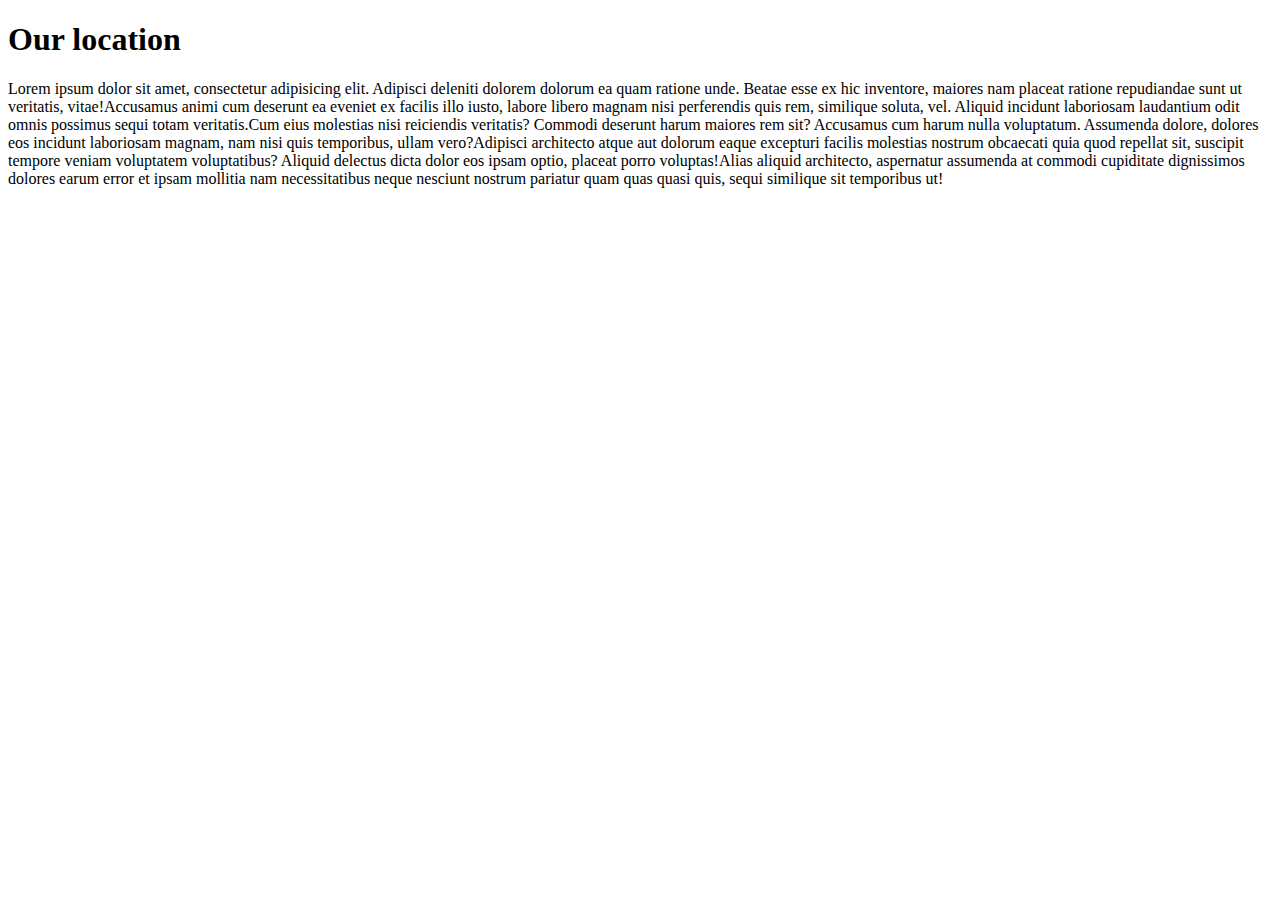
<file: about.html>
<!doctype html>
<html lang="en" xmlns:https="http://www.w3.org/1999/xhtml">
<head>
    <meta charset="UTF-8">
    <meta name="viewport"
          content="width=device-width, user-scalable=no, initial-scale=1.0, maximum-scale=1.0, minimum-scale=1.0">
    <meta http-equiv="X-UA-Compatible" content="ie=edge">
    <title>Location</title>
</head>
<body>
<h1>Our location</h1>
<p><span>Lorem ipsum dolor sit amet, consectetur adipisicing elit. Adipisci deleniti dolorem dolorum ea quam ratione unde. Beatae esse ex hic inventore, maiores nam placeat ratione repudiandae sunt ut veritatis, vitae!</span><span>Accusamus animi cum deserunt ea eveniet ex facilis illo iusto, labore libero magnam nisi perferendis quis rem, similique soluta, vel. Aliquid incidunt laboriosam laudantium odit omnis possimus sequi totam veritatis.</span><span>Cum eius molestias nisi reiciendis veritatis? Commodi deserunt harum maiores rem sit? Accusamus cum harum nulla voluptatum. Assumenda dolore, dolores eos incidunt laboriosam magnam, nam nisi quis temporibus, ullam vero?</span><span>Adipisci architecto atque aut dolorum eaque excepturi facilis molestias nostrum obcaecati quia quod repellat sit, suscipit tempore veniam voluptatem voluptatibus? Aliquid delectus dicta dolor eos ipsam optio, placeat porro voluptas!</span><span>Alias aliquid architecto, aspernatur assumenda at commodi cupiditate dignissimos dolores earum error et ipsam mollitia nam necessitatibus neque nesciunt nostrum pariatur quam quas quasi quis, sequi similique sit temporibus ut!</span></p>

</body>
</html>
</file>
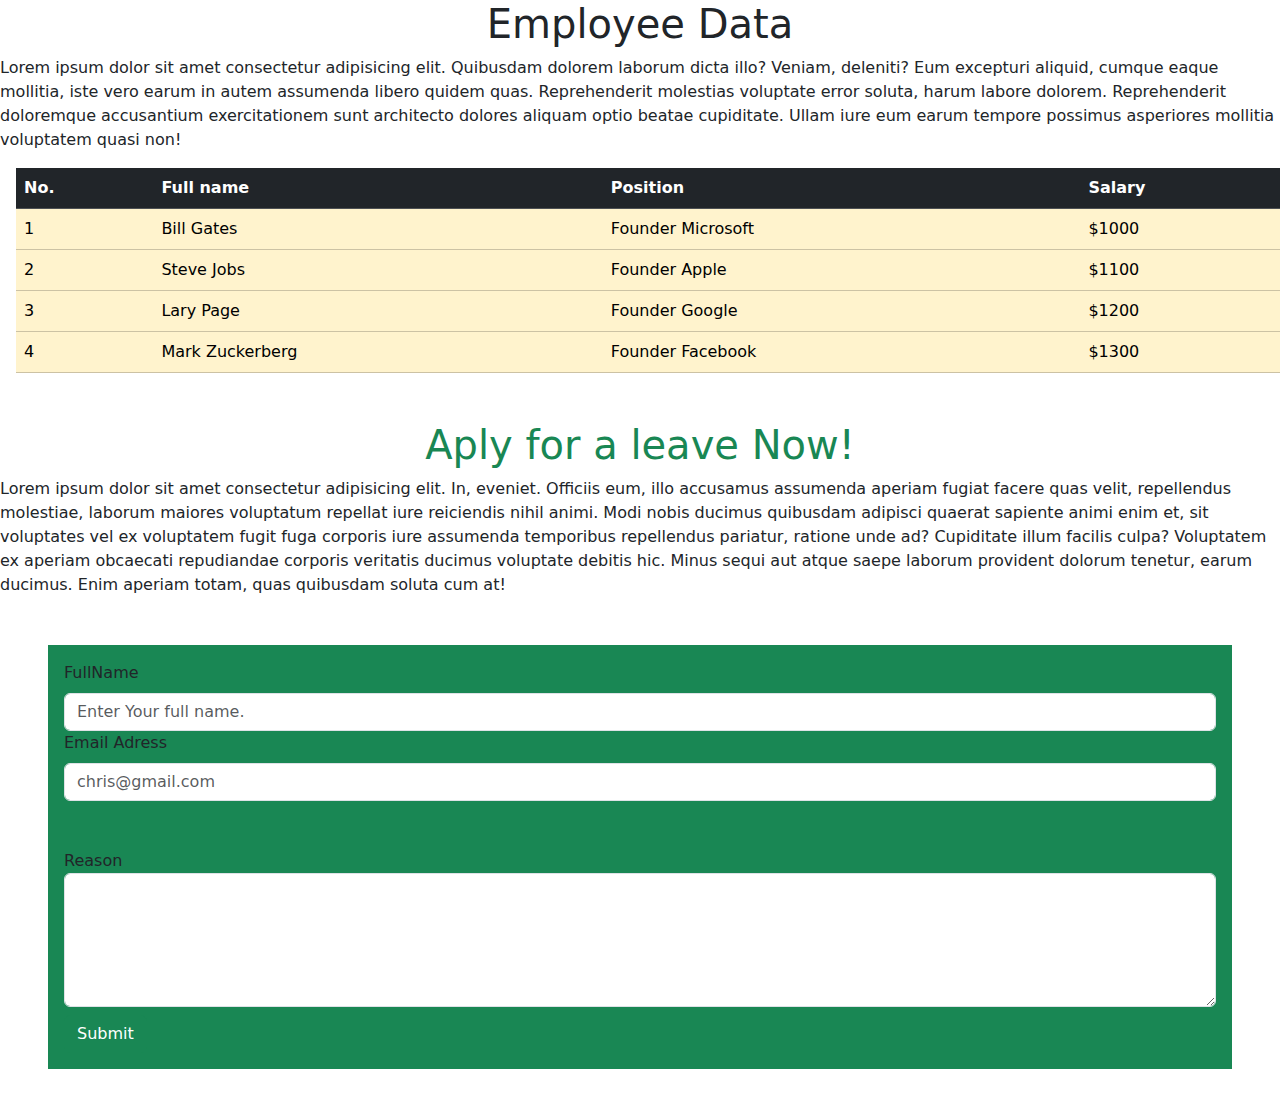
<file: employee.html>
<!DOCTYPE html>
<html lang="en">
<head>
    <meta charset="UTF-8">
    <meta name="viewport" content="width=device-width, initial-scale=1.0">
    <title>Emlpoyee</title>
    <link rel="stylesheet" href="bootstrap/css/bootstrap.min.css">
    <script src="bootstrap/js/bootstrap.min.js"></script>
</head> 
<body>
    <h1 class="text-center">Employee Data </Data></h1>
    <p>Lorem ipsum dolor sit amet consectetur adipisicing elit. Quibusdam dolorem laborum dicta illo? Veniam, deleniti? Eum excepturi aliquid, cumque eaque mollitia, iste vero earum in autem assumenda libero quidem quas.
    Reprehenderit molestias voluptate error soluta, harum labore dolorem. Reprehenderit doloremque accusantium exercitationem sunt architecto dolores aliquam optio beatae cupiditate. Ullam iure eum earum tempore possimus asperiores mollitia voluptatem quasi non!</p>
    <table class="table table-hover table-warning m-3 rounded">
        <tr class="table-dark">
            <th>No.</th>
            <th>Full name</th>
            <th>Position</th>
            <th>Salary</th>
        </tr>
            <td>1</td>
            <td>Bill Gates</td>
            <td>Founder Microsoft</td>
            <td>$1000</td>

        </tr>
        </tr>
            <td>2</td>
            <td>Steve Jobs</td>
            <td>Founder Apple</td>
            <td>$1100</td>

        </tr>
        </tr>
            <td>3</td>
            <td>Lary Page</td>
            <td>Founder Google</td>
            <td>$1200</td>

        </tr>
        </tr>
            <td>4</td>
            <td>Mark Zuckerberg</td>
            <td>Founder Facebook</td>
            <td>$1300</td>

        </tr>
    </table>

    <h1 class="mt-5 text-center text-success">Aply for a leave Now!</h1>
    <p>Lorem ipsum dolor sit amet consectetur adipisicing elit. In, eveniet. Officiis eum, illo accusamus assumenda aperiam fugiat facere quas velit, repellendus molestiae, laborum maiores voluptatum repellat iure reiciendis nihil animi.
    Modi nobis ducimus quibusdam adipisci quaerat sapiente animi enim et, sit voluptates vel ex voluptatem fugit fuga corporis iure assumenda temporibus repellendus pariatur, ratione unde ad? Cupiditate illum facilis culpa?
    Voluptatem ex aperiam obcaecati repudiandae corporis veritatis ducimus voluptate debitis hic. Minus sequi aut atque saepe laborum provident dolorum tenetur, earum ducimus. Enim aperiam totam, quas quibusdam soluta cum at!</p>

    <form action="" class="form m-5 bg-success p-3  rounnded-4">
       <div>
         <label for="fullname" class="form-label">FullName</label>
        <input type="text" class="form-control"  placeholder="Enter Your full name." id="fullname" required> 
       </div>
       <div>
         <label for="email" class="form-label">Email Adress </label>
        <input type="text" class="form-control" placeholder="chris@gmail.com" id="email" required> 
       </div>
       <div class="mt-5">
        <label for="reason">Reason</label>
        <textarea name="" id="" class="form-control" rows="5" ></textarea>

       </div>
       <button type="submit" class="btn btn-success mt-2">Submit</button>
    </form>
    
</body>
</html>
</file>
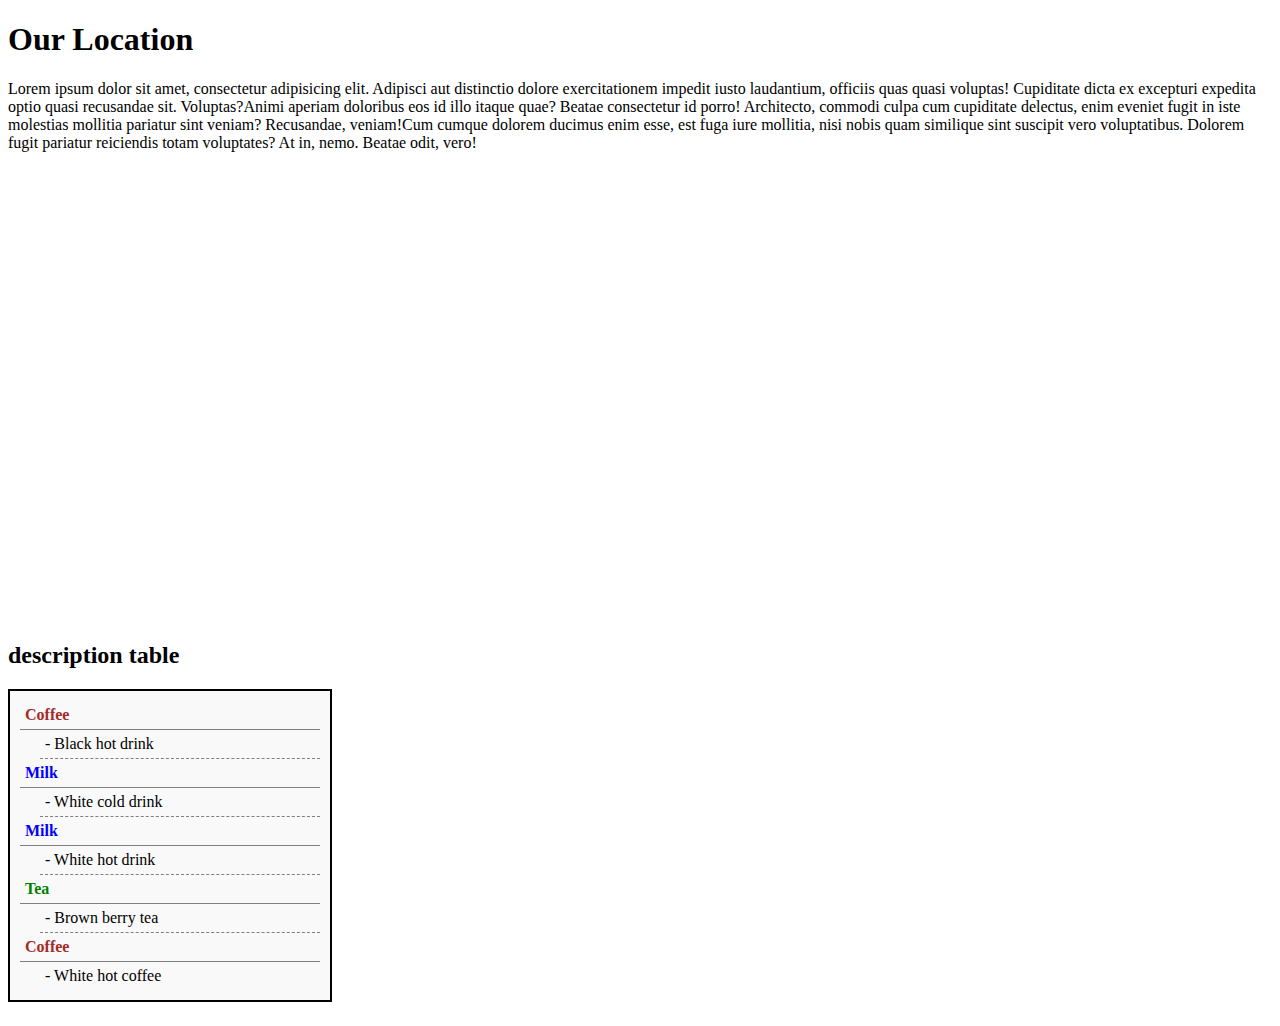
<file: location.html>
<!doctype html>
<html lang="en">
<head>
    <meta charset="UTF-8">
    <meta name="viewport"
          content="width=device-width, user-scalable=no, initial-scale=1.0, maximum-scale=1.0, minimum-scale=1.0">
    <meta http-equiv="X-UA-Compatible" content="ie=edge">
    <title>Location</title>
    <style>
        table, dt, dd{
            border: 4px;
            border-collapse: collapse;

        }
    </style>
</head>
<body>

<h1>Our Location</h1>
<p><span>Lorem ipsum dolor sit amet, consectetur adipisicing elit. Adipisci aut distinctio dolore exercitationem impedit iusto laudantium, officiis quas quasi voluptas! Cupiditate dicta ex excepturi expedita optio quasi recusandae sit. Voluptas?</span><span>Animi aperiam doloribus eos id illo itaque quae? Beatae consectetur id porro! Architecto, commodi culpa cum cupiditate delectus, enim eveniet fugit in iste molestias mollitia pariatur sint veniam? Recusandae, veniam!</span><span>Cum cumque dolorem ducimus enim esse, est fuga iure mollitia, nisi nobis quam similique sint suscipit vero voluptatibus. Dolorem fugit pariatur reiciendis totam voluptates? At in, nemo. Beatae odit, vero!</span></p>
<iframe src="https://www.google.com/maps/embed?pb=!1m14!1m12!1m3!1d14207.33973471082!2d34.529531855863105!3d0.6132624177278413!2m3!1f0!2f0!3f0!3m2!1i1024!2i768!4f13.1!5e0!3m2!1sen!2ske!4v1761743517330!5m2!1sen!2ske" width="600" height="450" style="border:0;" allowfullscreen="" loading="lazy" referrerpolicy="no-referrer-when-downgrade"></iframe>


<h2>description table</h2>
<table>
    <dl style="border: 2px solid black; width: 300px; padding: 10px; background-color: #f9f9f9;">
  <dt style="font-weight: bold; color: brown; border-bottom: 1px solid gray; padding: 5px;">Coffee</dt>
  <dd style="margin-left: 20px; border-bottom: 1px dashed gray; padding: 5px;">- Black hot drink</dd>

  <dt style="font-weight: bold; color: blue; border-bottom: 1px solid gray; padding: 5px;">Milk</dt>
  <dd style="margin-left: 20px; border-bottom: 1px dashed gray; padding: 5px;">- White cold drink</dd>

  <dt style="font-weight: bold; color: blue; border-bottom: 1px solid gray; padding: 5px;">Milk</dt>
  <dd style="margin-left: 20px; border-bottom: 1px dashed gray; padding: 5px;">- White hot drink</dd>

  <dt style="font-weight: bold; color: green; border-bottom: 1px solid gray; padding: 5px;">Tea</dt>
  <dd style="margin-left: 20px; border-bottom: 1px dashed gray; padding: 5px;">- Brown berry tea</dd>

  <dt style="font-weight: bold; color: brown; border-bottom: 1px solid gray; padding: 5px;">Coffee</dt>
  <dd style="margin-left: 20px; padding: 5px;">- White hot coffee</dd>
</dl>

</table>


</body>
</html>
</file>
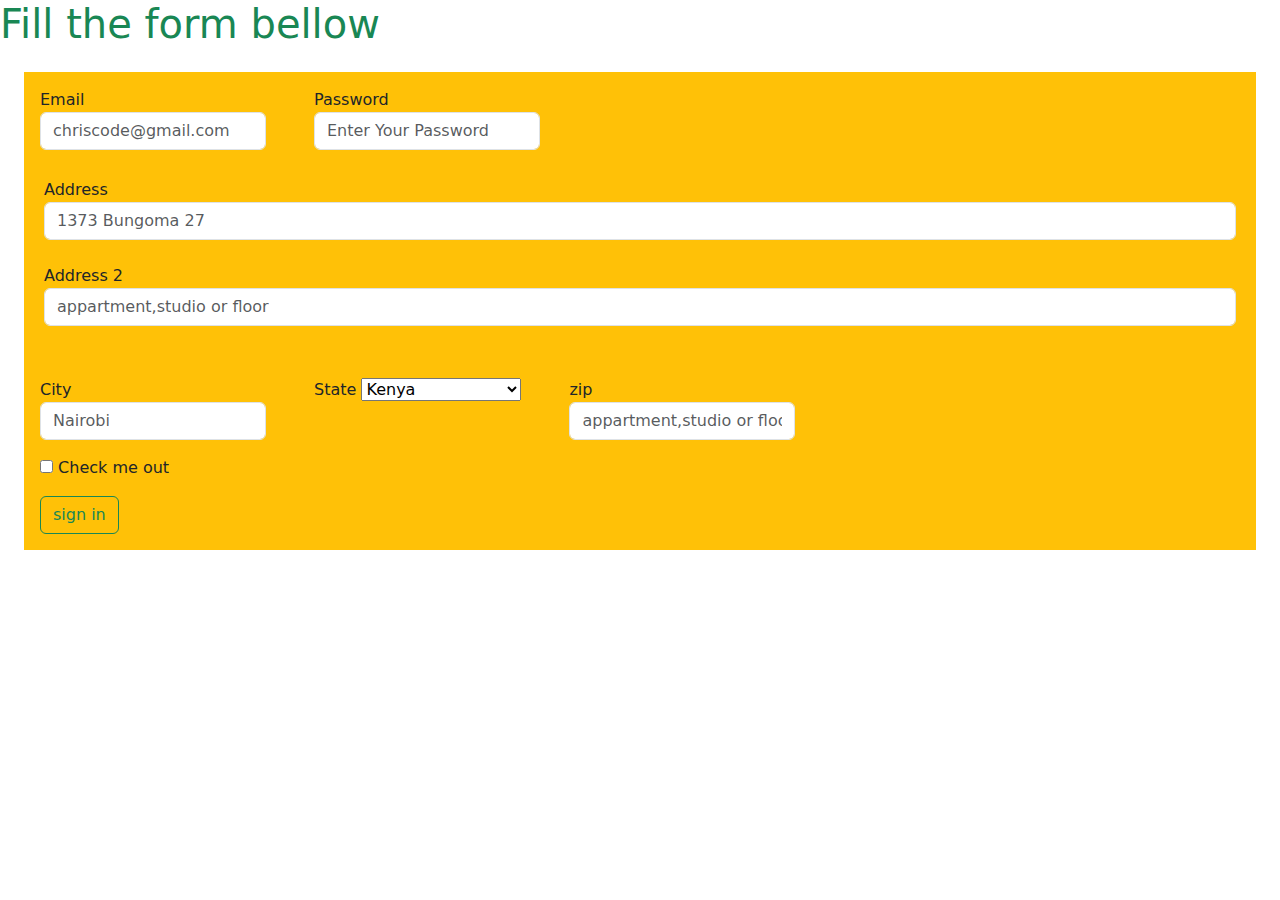
<file: newform.html>
<!DOCTYPE html>
<html lang="en">
<head>
    <meta charset="UTF-8">
    <meta name="viewport" content="width=device-width, initial-scale=1.0">
    <title>bootstrap</title>
    <link rel="stylesheet" href="bootstrap/css/bootstrap.min.css">
    <script src="bootstrap/js/bootstrap.min.js"></script>
</head>
<body>
    <h1 class="text-success mb-4">Fill the form bellow</h1>

    <form action="" class="m-4 bg-warning p-3 rounnded-4">
        <div class=" col d-flex mb-4">
            <div>
                <label for="email" class="form-lebal">Email</label>
                <input type="text" placeholder="chriscode@gmail.com" required id="email" class="form-control">
            </div>
            <div class="form-lebal ms-5">
                <label for="pwd">Password</label>
                <input type="password" placeholder="Enter Your Password" required id="pwd"class="form-control">
            </div>
        </div>
       <div class="p-1 mb-4">
            <div class="mb-4">
                <label for="address">Address</label>
                <input type="text" placeholder="1373 Bungoma 27" class="form-lebal form-control" required id="address">
            </div>

           <div class="mb-4">
             <label for="address2">Address 2</label>
            <input type="text" placeholder="appartment,studio or floor" class="form-control" required id="address2">
           </div>
       </div>
       <div class="d-flex mb-3">
            <div>
                <label for="city">City</label>
                <input type="text" placeholder="Nairobi" class="form-control" required id="city">
            </div>

            <div class="ms-5">
                <label for="Select" class="form-lebal" >State</label>
                <select name="" id="">        
                    <option value="" disabled>---Choose One----</option>
                    <option value="">Kenya</option>
                    <option value="">Rwanda</option>
                    <option value="">Burundi</option>
                    <option value="">South Africa</option>
                </select>
            </div>

            <div class="ms-5">
                <label for="zip">zip</label>
                <input type="text" placeholder="appartment,studio or floor " class="form-control" required id="zip">
            </div>
       </div>
       <input type="checkbox" id="java" name="java">
        <label for="Java">Check me out</label>
        <br>
        <button class="btn btn-outline-success mt-3">sign in</button>

    </form>
</body>
</html>
</file>
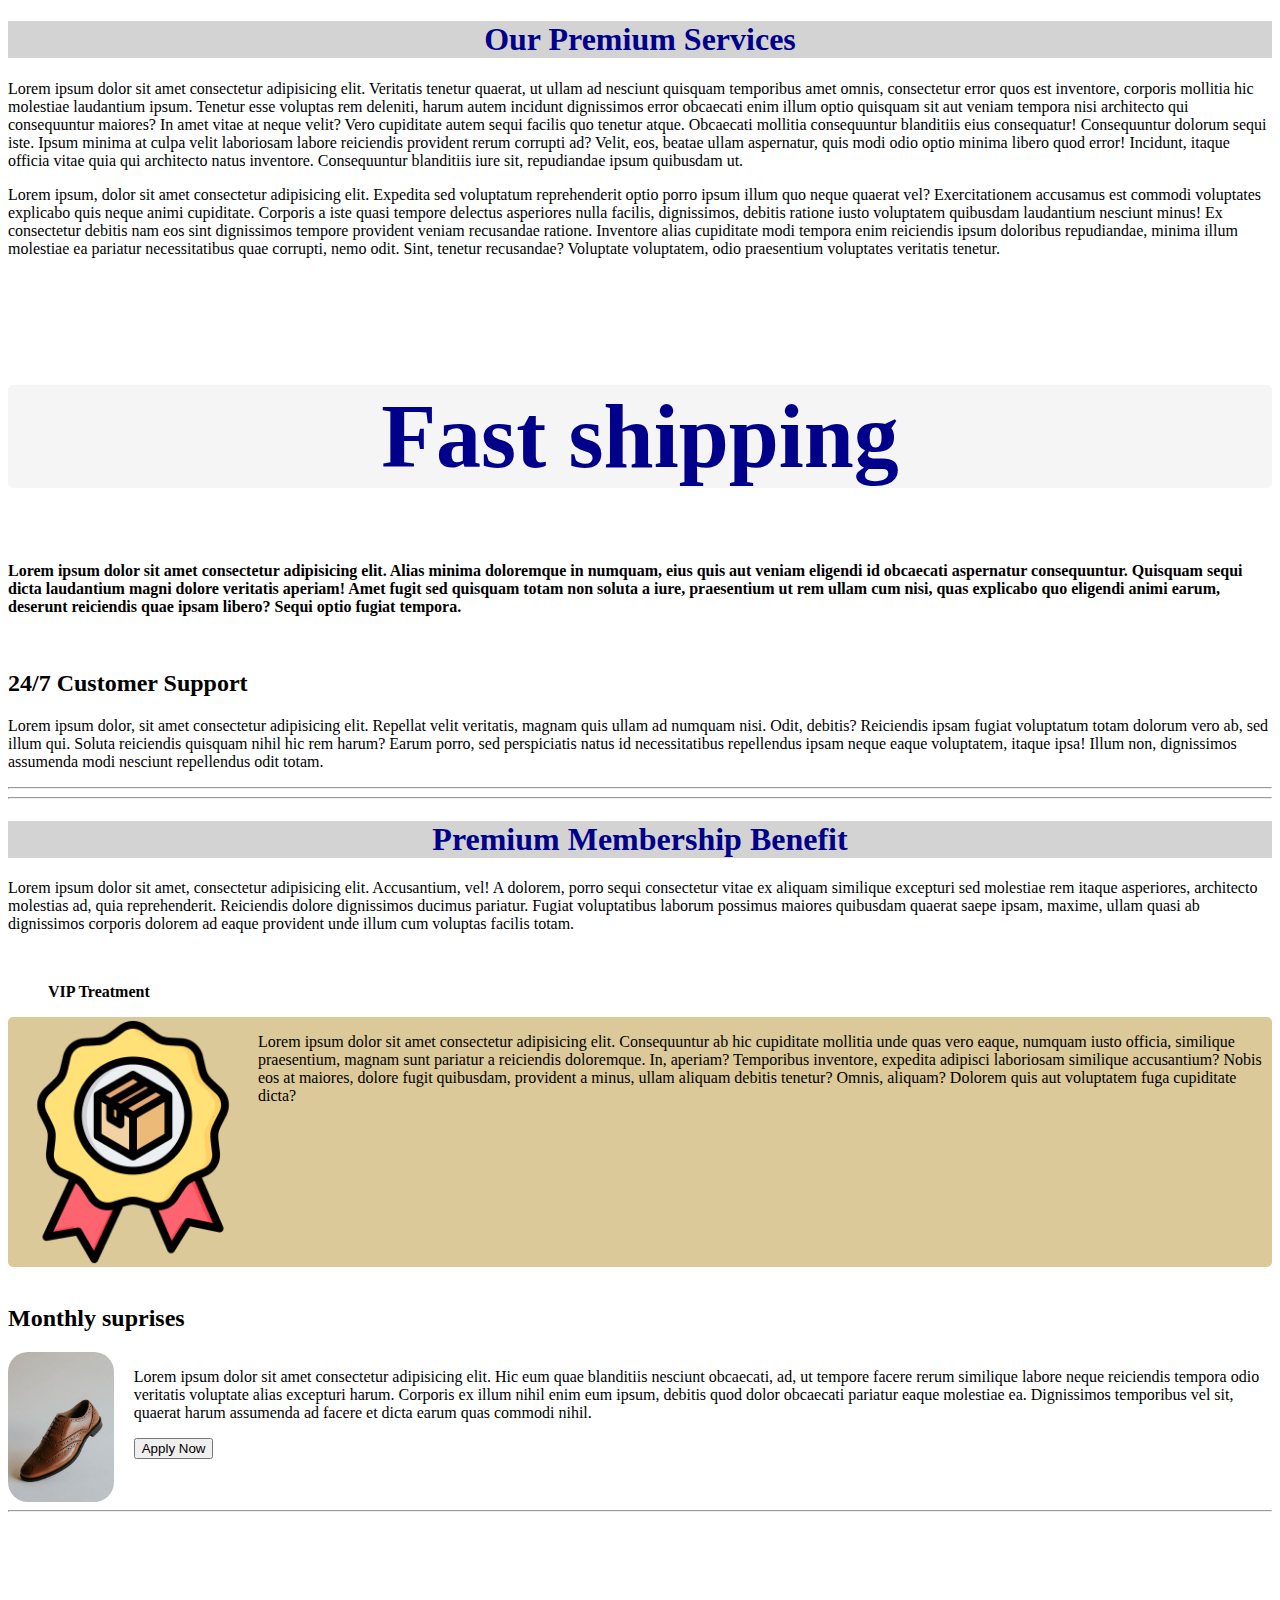
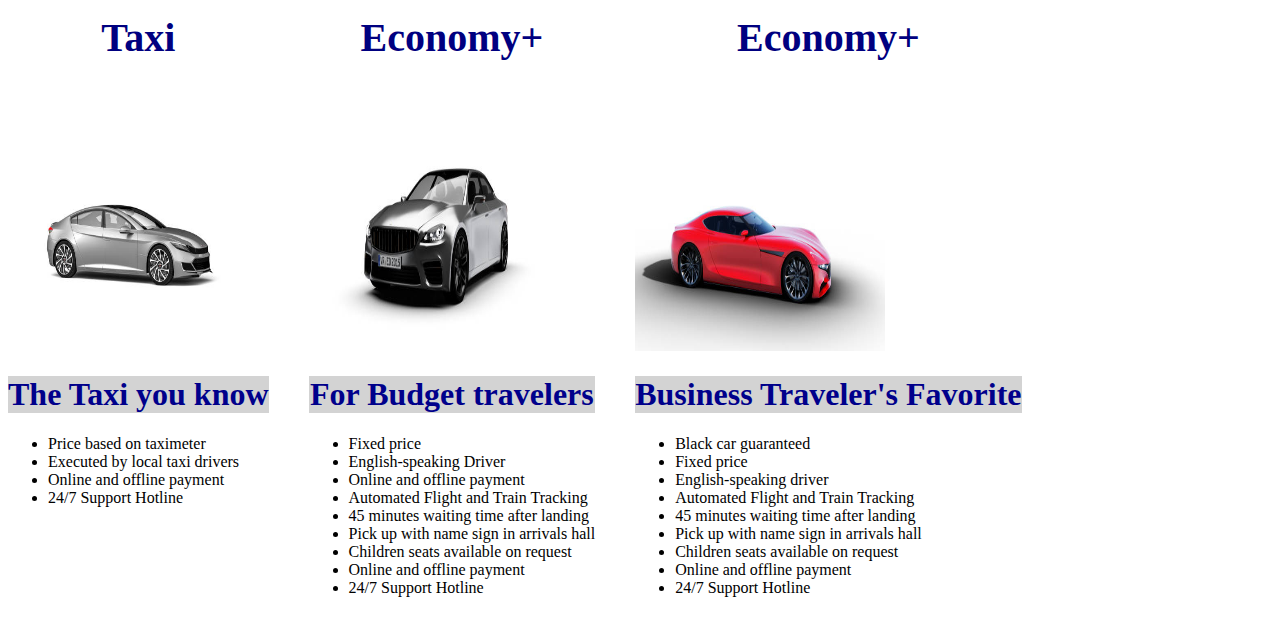
<file: services.html>
<!DOCTYPE html>
<html lang="en">
<head>
    <meta charset="UTF-8">
    <meta name="viewport" content="width=device-width, initial-scale=1.0">
    <title>Services page - JoyFUlFind</title>
    <link rel="stylesheet" href="CSS/services.css">
</head>
<body>
    <h1>Our Premium Services</h1>
    <p>Lorem ipsum dolor sit amet consectetur adipisicing elit. Veritatis tenetur quaerat, ut ullam ad nesciunt quisquam temporibus amet omnis, consectetur error quos est inventore, corporis mollitia hic molestiae laudantium ipsum.
    Tenetur esse voluptas rem deleniti, harum autem incidunt dignissimos error obcaecati enim illum optio quisquam sit aut veniam tempora nisi architecto qui consequuntur maiores? In amet vitae at neque velit?
    Vero cupiditate autem sequi facilis quo tenetur atque. Obcaecati mollitia consequuntur blanditiis eius consequatur! Consequuntur dolorum sequi iste. Ipsum minima at culpa velit laboriosam labore reiciendis provident rerum corrupti ad?
    Velit, eos, beatae ullam aspernatur, quis modi odio optio minima libero quod error! Incidunt, itaque officia vitae quia qui architecto natus inventore. Consequuntur blanditiis iure sit, repudiandae ipsum quibusdam ut.</p>

    <p>Lorem ipsum, dolor sit amet consectetur adipisicing elit. Expedita sed voluptatum reprehenderit optio porro ipsum illum quo neque quaerat vel? Exercitationem accusamus est commodi voluptates explicabo quis neque animi cupiditate.
    Corporis a iste quasi tempore delectus asperiores nulla facilis, dignissimos, debitis ratione iusto voluptatem quibusdam laudantium nesciunt minus! Ex consectetur debitis nam eos sint dignissimos tempore provident veniam recusandae ratione.
    Inventore alias cupiditate modi tempora enim reiciendis ipsum doloribus repudiandae, minima illum molestiae ea pariatur necessitatibus quae corrupti, nemo odit. Sint, tenetur recusandae? Voluptate voluptatem, odio praesentium voluptates veritatis tenetur.</p>
    <br><br>
    <h2 id="headingOne">Fast shipping</h2>
    <p class="paragraph1">Lorem ipsum dolor sit amet consectetur adipisicing elit. Alias minima doloremque in numquam, eius quis aut veniam eligendi id obcaecati aspernatur consequuntur. Quisquam sequi dicta laudantium magni dolore veritatis aperiam!
    Amet fugit sed quisquam totam non soluta a iure, praesentium ut rem ullam cum nisi, quas explicabo quo eligendi animi earum, deserunt reiciendis quae ipsam libero? Sequi optio fugiat tempora.</p>
    <br>
    <h2>24/7 Customer Support</h2>
    <p>Lorem ipsum dolor, sit amet consectetur adipisicing elit. Repellat velit veritatis, magnam quis ullam ad numquam nisi. Odit, debitis? Reiciendis ipsam fugiat voluptatum totam dolorum vero ab, sed illum qui.
    Soluta reiciendis quisquam nihil hic rem harum? Earum porro, sed perspiciatis natus id necessitatibus repellendus ipsam neque eaque voluptatem, itaque ipsa! Illum non, dignissimos assumenda modi nesciunt repellendus odit totam.</p>

    <hr>
    <hr>
        <div>
            <h1>Premium Membership Benefit</h1>
            <p>Lorem ipsum dolor sit amet, consectetur adipisicing elit. Accusantium, vel! A dolorem, porro sequi consectetur vitae ex aliquam similique excepturi sed molestiae rem itaque asperiores, architecto molestias ad, quia reprehenderit.
            Reiciendis dolore dignissimos ducimus pariatur. Fugiat voluptatibus laborum possimus maiores quibusdam quaerat saepe ipsam, maxime, ullam quasi ab dignissimos corporis dolorem ad eaque provident unde illum cum voluptas facilis totam.</p>
            <br>
             <p style="padding-left: 40px;"><b>VIP Treatment</b></p>
            <div id="Image2">
                <img src="icons/quality.png" id="image" alt="Icon">
                <p>Lorem ipsum dolor sit amet consectetur adipisicing elit. Consequuntur ab hic cupiditate mollitia unde quas vero eaque, numquam iusto officia, similique praesentium, magnam sunt pariatur a reiciendis doloremque. In, aperiam?
                Temporibus inventore, expedita adipisci laboriosam similique accusantium? Nobis eos at maiores, dolore fugit quibusdam, provident a minus, ullam aliquam debitis tenetur? Omnis, aliquam? Dolorem quis aut voluptatem fuga cupiditate dicta?</p>


            </div>
            <br>
            <h2>Monthly suprises</h2>
            <div id="suprises">
                <img src="images/shoe1.jpg" alt="">
                <div>
                    <p>Lorem ipsum dolor sit amet consectetur adipisicing elit. Hic eum quae blanditiis nesciunt obcaecati, ad, ut tempore facere rerum similique labore neque reiciendis tempora odio veritatis voluptate alias excepturi harum.
                    Corporis ex illum nihil enim eum ipsum, debitis quod dolor obcaecati pariatur eaque molestiae ea. Dignissimos temporibus vel sit, quaerat harum assumenda ad facere et dicta earum quas commodi nihil.</p>
                    <button id="button">Apply Now</button>
                </div>
            </div>

        </div>
        <!-----Assignment to be done Here---->
        <hr>
        <br><br><br>
        <div id="cars">
            <div>
                <p><b>Taxi</b></p>
                <img src="images/simplecar.jpg" alt="Regular">
                <h1>The Taxi you know</h1>
                <ul>
                    <li>Price based on taximeter</li>
                    <li>Executed by local taxi drivers</li>
                    <li>Online and offline payment</li>
                    <li>24/7 Support Hotline</li>
                </ul>
            </div>
             <div>
                <p><b>Economy+</b></p>
                <img src="images/black.jpg" alt="Luxury">
                <h1>For Budget travelers</h1>
                <ul>
                    <li>Fixed price</li>
                    <li>English-speaking Driver</li>
                    <li>Online and offline payment</li>
                    <li>Automated Flight and Train Tracking</li>
                    <li>45 minutes waiting time after landing</li>
                    <li>Pick up with name sign in arrivals hall</li>
                    <li>Children seats available on request</li>
                    <li>Online and offline payment</li>
                    <li>24/7 Support Hotline</li>
                </ul>
            </div>
            <div>
                <p><b>Economy+</b></p>
                <img src="images/rightmessage.jpg" alt="Luxury at the pic">
                <h1>Business Traveler's Favorite</h1>
                <ul>
                    <li>Black car guaranteed</li>
                    <li>Fixed price</li>
                    <li>English-speaking driver</li>
                    <li>Automated Flight and Train Tracking</li>
                    <li>45 minutes waiting time after landing</li>
                    <li>Pick up with name sign in arrivals hall</li>
                    <li>Children seats available on request</li>
                    <li>Online and offline payment</li>
                    <li>24/7 Support Hotline</li>
                </ul>
            </div>
        </div>

</body>
</html>
</file>
<file: CSS/services.css>
h1{
    text-align: center;
    color: darkblue;
    background-color: lightgray;
}
#headingOne{
    font-size: 90px;
    background-color: whitesmoke;
    color: darkblue;
    text-align: center;
    border-radius: 5px;
}
.paragraph1{
    font-weight: bold;
}
img{
    height: 150px;
    width: 150px;
}
#Image2{
    display: flex;
    background-color: rgb(220, 201, 153);
    border-radius: 5px;
    align-content: center;
    
}
#Image2 img{
    height: 250px;
    width: 250px;
}
#Image img{
    height: 150px;
    width: 150px;
}

#Image2:hover{
    background-color: rgb(46, 46, 172);
}
#suprises{
    display: flex;
    gap: 20px;
}
#suprises img{
    border-radius: 20px;
    height: 150px;
}


#cars{
    display: flex;
    gap: 40px;
}

#button:hover{
    background-color: green;
}
#cars p{
    text-align: center;
    font-size: 40px;
    color: navy;
}
img{
    height: 250px;
    width: 250px;
}
</file>
